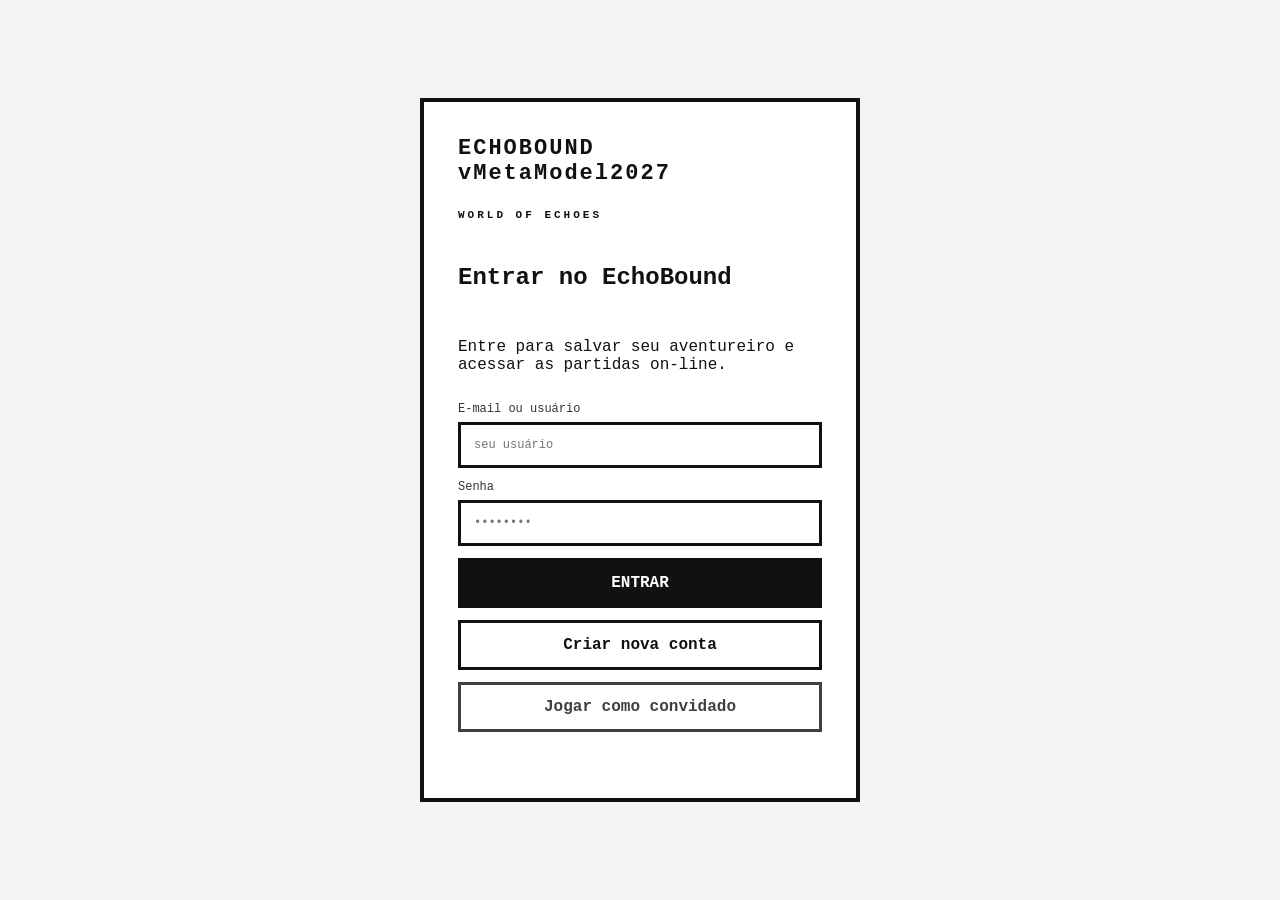
<file: index.html>
<!doctype html>
<html lang="pt-BR">
<head>
  <meta charset="utf-8">
  <meta name="viewport" content="width=device-width,initial-scale=1">
  <title>EchoBound vMetaModel2027 — Final Edition</title>
  <link rel="stylesheet" href="style.css">
</head>
<body>

  <section id="auth" class="auth-screen hidden">
    <div class="auth-card">
      <div class="brand auth-brand">ECHOBOUND <b>vMetaModel2027</b></div>
      <p class="eyebrow">WORLD OF ECHOES</p>
      <h1 id="authTitle">Entrar no EchoBound</h1>
      <p id="authSub">Entre para salvar seu aventureiro e acessar as partidas on-line.</p>
      <label>E-mail ou usuário<input id="authUser" autocomplete="username" placeholder="seu usuário"></label>
      <label>Senha<input id="authPass" type="password" autocomplete="current-password" placeholder="••••••••"></label>
      <label id="authConfirmWrap" class="hidden">Confirmar senha<input id="authPass2" type="password" autocomplete="new-password" placeholder="••••••••"></label>
      <button class="primary" id="authSubmit">ENTRAR</button>
      <button id="authToggle">Criar nova conta</button>
      <button class="ghost" id="guestBtn">Jogar como convidado</button>
      <small id="authMsg"></small>
    </div>
  </section>

  <header id="topbar" class="hidden">
    <div class="brand">ECHOBOUND <b>vMetaModel2027</b></div>
    <div class="player-mini">
      <span id="playerName">Aventureiro</span>
      <span>LV <b id="level">1</b></span>
      <span>✦ <b id="coins">250</b></span>
      <span>◆ <b id="shards">20</b></span><span>◈ <b id="essence">0</b></span>
    </div>
  </header>

  <main id="app" class="hidden">
    <section id="lobby" class="screen active lobby-dashboard-screen">
      <div class="clean-lobby">
        <div class="clean-lobby-head">
          <div>
            <p class="eyebrow clean-eyebrow">SANTUÁRIO DOS ECOS • vMetaModel2027</p>
            <h1>LOBBY</h1>
            <p class="clean-subtitle">Seu centro de aventura. Escolha uma atividade, prepare seu equipamento ou continue sua jornada.</p>
          </div>
          <div class="clean-status">
            <span><i class="status-dot"></i> ONLINE</span>
            <b>PROGRESSO</b>
            <small>Região <strong id="lobbyRegionInfo">1/20</strong> • Fase <strong id="lobbyPhaseInfo">1/25</strong></small>
          </div>
        </div>

        <div class="clean-lobby-grid">
          <aside class="clean-side-card clean-profile-card">
            <div class="clean-avatar">✦</div>
            <p class="eyebrow">AVENTUREIRO</p>
            <h2 id="lobbyNameInfo">Aventureiro</h2>
            <div class="clean-level">LV <b id="lobbyLevelInfo">1</b></div>
            <div class="clean-currency"><span>✦ <b id="lobbyCoinsInfo">250</b><small>Echo Coins</small></span><span>◆ <b id="lobbyShardsInfo">20</b><small>Fragmentos</small></span><span>◈ <b id="lobbyEssenceInfo">0</b><small>Essência</small></span></div>
            <div class="clean-divider"></div>
            <div class="clean-stat-list">
              <div><span>XP</span><b id="lobbyXpInfo">0</b></div>
              <div><span>Inimigos</span><b id="lobbyKillsInfo">0</b></div>
              <div><span>Chefes</span><b id="lobbyBossesInfo">0</b></div>
              <div><span>Conquistas</span><b id="lobbyAchievementsInfo">0/0</b></div>
            </div>
            <button class="clean-outline" data-lobby-service="stats">📊 Ver estatísticas</button>
          </aside>

          <section class="clean-main-card">
            <div class="clean-section-title"><div><p class="eyebrow">ACESSO RÁPIDO</p><h2>O que deseja fazer?</h2></div><span>8 serviços</span></div>
            <div class="clean-service-grid">
              <button class="clean-service" data-lobby-service="shop" data-shop="Arsenal"><span class="clean-icon">⚔</span><b>Arsenal</b><small>Armas e combate</small></button>
              <button class="clean-service" data-lobby-service="shop" data-shop="Ferreiro"><span class="clean-icon">🔨</span><b>Ferreiro</b><small>Armaduras e defesa</small></button>
              <button class="clean-service" data-lobby-service="shop" data-shop="Alquimista"><span class="clean-icon">🧪</span><b>Alquimista</b><small>Poções e consumíveis</small></button>
              <button class="clean-service" data-lobby-service="shop" data-shop="Relíquias"><span class="clean-icon">💎</span><b>Relíquias</b><small>Artefatos e bônus</small></button>
              <button class="clean-service" data-lobby-service="inventory"><span class="clean-icon">🎒</span><b>Equipamento</b><small>Inventário e equipar</small></button>
              <button class="clean-service" data-lobby-service="map"><span class="clean-icon">🗺️</span><b>Mapa do Mundo</b><small>20 regiões • 500 fases</small></button>
              <button class="clean-service" data-lobby-service="online"><span class="clean-icon">🌐</span><b>Partida On-line</b><small>Cooperação e salas</small></button>
              <button class="clean-service" data-lobby-service="stats"><span class="clean-icon">📈</span><b>Estatísticas</b><small>Seu desempenho</small></button>
            </div>
            <div class="clean-journey">
              <div><div><p class="eyebrow">PRÓXIMA JORNADA</p><h3>Continuar aventura</h3><small id="lobbyJourneyInfo">Região 1 • Fase 1 • Normal</small></div><button class="clean-primary" data-action="continue">▶ CONTINUAR</button></div>
              <div class="clean-progress"><i id="lobbyProgressBar" style="width:4%"></i></div>
            </div>
          </section>

          <aside class="clean-side-card clean-news-card">
            <p class="eyebrow">INFORMAÇÕES</p>
            <h2>EchoBound</h2>
            <div class="clean-info-row"><span>Regiões</span><b>20</b></div>
            <div class="clean-info-row"><span>Fases</span><b>500</b></div>
            <div class="clean-info-row"><span>Chefes</span><b>2.000</b></div>
            <div class="clean-info-row"><span>Dificuldades</span><b>4</b></div>
            <div class="clean-divider"></div>
            <p class="clean-note">Use o mapa para escolher uma região e iniciar uma fase. Seus itens comprados e equipamentos ficam salvos no navegador.</p>
            <div class="clean-controls"><b>CONTROLES</b><span>WASD / SETAS <small>movimentar</small></span><span>E <small>interagir</small></span><span>ESC <small>pausar</small></span></div>
          </aside>
        </div>
      </div>
      <canvas id="lobbyCanvas" aria-hidden="true"></canvas>
      <div id="lobbyPrompt" class="lobby-prompt hidden"></div>
    </section>

    <section id="lobby2" class="screen">
      <div class="dungeon-lobby">
        <div class="section-head"><div><p class="eyebrow">SANTUÁRIO DOS ECOS</p><h2>Lobby II — Praça da Aventura</h2><p>Um hub em visão isométrica, inspirado no clima de dungeon crawler, com acesso ao mapa e às atividades.</p></div><button data-action="lobby">← Lobby principal</button></div>
        <div class="iso-scene">
          <div class="iso-ground"></div>
          <div class="iso-building merchant forge"><span>⚒</span><b>Ferreiro</b><small>Equipamentos</small></div>
          <div class="iso-building merchant alchemy"><span>⚗</span><b>Alquimista</b><small>Poções</small></div>
          <div class="iso-building merchant relic"><span>✦</span><b>Relíquias</b><small>Artefatos</small></div>
          <div class="iso-portal"><div class="portal-ring">🗺️</div><b>MAPA DO MUNDO</b><small>20 regiões • 500 fases</small></div>
          <div class="iso-hero">🧍<span>Você</span></div>
          <div class="iso-table">📜<span>Mapa de expedições</span></div>
        </div>
        <div class="lobby2-actions">
          <button class="primary" data-action="map">🗺️ ABRIR MAPA DE FASES</button>
          <button data-action="online">🌐 PARTIDA ON-LINE</button>
          <button data-action="inventory">🎒 EQUIPAMENTO</button>
          <button data-action="codex">👹 BESTIÁRIO</button>
        </div>
      </div>
    </section>

    <section id="online" class="screen">
      <div class="section-head"><div><p class="eyebrow">MULTIJOGADOR</p><h2>Partida On-line</h2><p>Crie uma sala ou entre com um código de partida.</p></div><button data-action="lobby2">← Lobby II</button></div>
      <div class="online-grid">
        <article class="panel online-card"><h2>🎮 Criar sala</h2><p>Abra uma expedição para até 4 aventureiros.</p><input id="roomName" placeholder="Nome da sala"><select id="onlineMode"><option>Cooperação</option><option>Boss Rush</option><option>Expedição</option></select><button class="primary" id="createRoom">CRIAR PARTIDA</button></article>
        <article class="panel online-card"><h2>🔑 Entrar em sala</h2><p>Digite o código recebido do anfitrião.</p><input id="joinCode" placeholder="EX: ECHO-7K2P"><button id="joinRoom">ENTRAR NA PARTIDA</button></article>
        <article class="panel wide"><div class="online-status"><span id="onlineDot">●</span><div><b id="onlineStatus">Modo on-line pronto</b><small id="onlineDetails">O servidor de partidas será conectado quando a URL WebSocket for configurada.</small></div></div><div id="roomPanel" class="room-panel hidden"><h3 id="roomTitle">Sala</h3><div id="roomCodeView"></div><div id="partySlots"></div><button class="primary" id="startOnline">INICIAR EXPEDIÇÃO</button></div></article>
      </div>
    </section>

    <section id="worldMap" class="screen">
      <div class="section-head"><div><p class="eyebrow">ATLAS</p><h2>Mapa das 20 Regiões</h2></div><button data-action="back">← Lobby</button></div>
      <div id="regionGrid" class="region-grid"></div>
    </section>

    <section id="region" class="screen">
      <div class="section-head">
        <div><p class="eyebrow" id="regionEyebrow">REGIÃO</p><h2 id="regionTitle">Região</h2><p id="regionDesc"></p></div>
        <button data-action="map">← Regiões</button>
      </div>
      <div class="region-stats" id="regionStats"></div>
      <div class="phase-toolbar">
        <button class="filter active" data-filter="all">Todas</button>
        <button class="filter" data-filter="normal">Fases</button>
        <button class="filter" data-filter="boss">Chefes</button>
        <button class="filter" data-filter="event">Eventos</button>
        <input id="phaseSearch" placeholder="Buscar fase...">
      </div>
      <div id="phaseGrid" class="phase-grid"></div>
    </section>

    <section id="codex" class="screen">
      <div class="section-head"><div><p class="eyebrow">CODEX</p><h2>Bestiário dos 2.000 Chefes</h2></div><button data-action="back">← Lobby</button></div>
      <div class="codex-note">Cada região possui 100 chefes com nome, elemento, comportamento, arena, recompensas e modificadores próprios.</div>
      <div id="bossGrid" class="boss-grid"></div>
    </section>

    <section id="inventory" class="screen">
      <div class="section-head"><div><p class="eyebrow">EQUIPAMENTO</p><h2>Inventário & Relíquias</h2></div><button data-action="back">← Lobby</button></div>
      <div id="inventoryGrid" class="inventory-grid"></div>
    </section>

    <section id="stats" class="screen">
      <div class="section-head"><div><p class="eyebrow">PERFIL DO AVENTUREIRO</p><h2>Estatísticas</h2><p>Seu progresso e desempenho no EchoBound.</p></div><button data-action="lobby">← Voltar ao Lobby</button></div>
      <div class="stats-grid" id="statsGrid"></div>
    </section>

    <section id="shop" class="screen">
      <div class="section-head"><div><p class="eyebrow">COMÉRCIO</p><h2 id="shopTitle">Mercador</h2></div><button data-action="back">← Lobby</button></div>
      <div id="shopNotice" class="shop-notice hidden"></div><div id="shopGrid" class="shop-grid"></div>
    </section>


    <section id="deluxe" class="screen">
      <div class="section-head"><div><p class="eyebrow">vMetaModel2027 DELUXE EDITION</p><h2>Central Deluxe do Eco</h2><p>Desbloqueie técnicas, comércio completo, equipamentos e sinergias de combate.</p></div><button data-action="back">← Lobby</button></div>
      <div class="deluxe-grid">
        <article class="panel"><p class="eyebrow">RECURSOS</p><h3>Essência do Eco</h3><div class="deluxe-resource"><b id="deluxeEssence">0</b><small>gerada em combate, parries e eventos</small></div><button data-deluxe="resonance">⚡ Ativar Ressonância</button></article>
        <article class="panel"><p class="eyebrow">TÉCNICAS</p><h3>Árvore de Técnicas</h3><div id="skillGrid" class="skill-grid"></div></article>
        <article class="panel"><p class="eyebrow">ESTILO</p><h3>Estilo de combate</h3><div id="combatStyle"></div><button data-deluxe="style">🔄 Alternar Estilo</button></article>
        <article class="panel"><p class="eyebrow">RESSONÂNCIA</p><h3 id="resonanceTitle">Ressonância Inativa</h3><p id="resonanceText">Ative o estado para fortalecer golpes e criar uma janela de invulnerabilidade.</p><div class="progress"><i id="resonanceBar" style="width:0%"></i></div></article>
      </div>
    </section>

    <section id="release" class="screen">
      <div class="section-head"><div><p class="eyebrow">RELEASE FINAL</p><h2>Central vMetaModel2027</h2><p>Integridade, desempenho, anti-tamper e estado da versão publicada.</p></div><button data-action="lobby">← Voltar ao Lobby</button></div>
      <div class="release-grid">
        <article class="panel"><p class="eyebrow">BUILD</p><h3 id="releaseBuild">vMetaModel2027 DELUXE EDITION</h3><p id="releaseBuildInfo">500 fases • 20 regiões • 2.000 encontros de chefe projetados.</p><span class="release-ok">● Pronto para publicação estática • Deluxe</span></article>
        <article class="panel"><p class="eyebrow">ANTI-TAMPER</p><h3 id="antiTamperStatus">Proteção ativa</h3><p id="antiTamperText">Validação de estado, limites, ações e integridade local.</p><span id="antiTamperScore" class="release-score">0 alertas</span></article>
        <article class="panel"><p class="eyebrow">ULTRA + DIFICULDADE</p><h3>Renderização adaptativa</h3><p>Perfil ULTRA 8K com teto de 7680×4320 quando o hardware suportar, com fallback automático.</p><select id="releaseQuality"><option value="ultra8k">ULTRA 8K</option><option value="ultra">ULTRA adaptativo</option><option value="high">ALTA</option><option value="performance">DESEMPENHO</option></select><select id="difficultySelect"><option>Fácil</option><option selected>Normal</option><option>Difícil</option><option>Pesadelo</option></select></article>
        <article class="panel"><p class="eyebrow">QA</p><h3>Verificação local</h3><div id="qaResults" class="qa-list"><div>Inicializando testes…</div></div><button data-action="runQA">RODAR DIAGNÓSTICO</button></article>
      </div>
    </section>

    <section id="missions" class="screen">
      <div class="section-head"><div><p class="eyebrow">PROGRESSÃO vMetaModel2027</p><h2>Missões & Conquistas</h2><p>Objetivos dinâmicos que recompensam sua aventura.</p></div><button data-action="back">← Lobby</button></div>
      <div class="mission-grid" id="missionGrid"></div>
    </section>
    <section id="game" class="screen">
      <canvas id="gameCanvas"></canvas><canvas id="fallbackCanvas" class="fallback-canvas"></canvas><div id="renderNotice" class="render-notice hidden"></div><div class="quality-panel"><label>QUALIDADE <select id="qualitySelect"><option value="ultra8k">ULTRA 8K</option><option value="ultra">ULTRA ADAPTATIVO</option><option value="high">ALTA</option><option value="performance">DESEMPENHO</option></select></label><span id="renderStatus">3D • ULTRA 8K</span></div><button id="forceCompat" class="compat-btn hidden">Entrar no modo compatibilidade</button>
      <div class="hud">
        <div class="hud-left">
          <div class="player-hud"><div class="avatar"></div><div><b id="hudName">Aventureiro</b><small>LV <span id="hudLevel">1</span></small></div></div>
          <div class="bar hp"><i id="hpBar"></i></div>
          <div class="bar xp"><i id="xpBar"></i></div>
        </div>
        <div class="mission"><small id="regionHud">REGIÃO</small><b id="phaseHud">FASE</b><span id="objective">Explore a área</span></div>
        <div class="hud-right"><div>✦ <b id="hudCoins">250</b></div><div>◆ <b id="hudShards">20</b></div><div>◈ <b id="hudEssence">0</b></div><div>🔥 <b id="comboLabel">0</b></div></div>
      </div>
      <div id="bossHud" class="boss-hud hidden"><b id="bossName">BOSS</b><div class="bar boss"><i id="bossBar"></i></div><small id="bossMods"></small></div>
      <div id="combatHint">WASD / SETAS • ESPAÇO ATAQUE • SHIFT DASH • R ECO • F ESPECIAL • C PARRY</div>
      <div id="chapterHud" class="chapter-hud"><span id="chapterLabel">CAPÍTULO 1/6</span><b id="timerLabel">60:00</b><small id="encounterLabel">Exploração</small></div>
      <div id="quizModal" class="modal hidden"><div class="modal-card"><p class="eyebrow">DESAFIO DE CONHECIMENTO</p><h2 id="quizQuestion">Pergunta</h2><div id="quizChoices"></div><p id="quizResult"></p></div></div>
      <div id="cutscene" class="modal hidden"><div class="modal-card"><p class="eyebrow" id="cutsceneEyebrow">ECHOBOUND</p><h2 id="cutsceneTitle">O Eco despertou</h2><p id="cutsceneText">A jornada começa.</p><button class="primary" id="cutsceneContinue">CONTINUAR</button></div></div>
      <button id="pauseBtn" class="pause" data-action="pause">Ⅱ</button>
      <div id="pauseMenu" class="modal hidden">
        <div class="modal-card"><p class="eyebrow">PAUSA</p><h2>EchoBound</h2><button data-action="resume">Continuar</button><button data-action="restart">Reiniciar fase</button><button data-action="map">Sair para o mapa</button></div>
      </div>
      <div id="victory" class="modal hidden">
        <div class="modal-card victory-card"><p class="eyebrow">ECO CONQUISTADO</p><h2 id="victoryTitle">Vitória!</h2><p id="victoryText"></p><button class="primary" data-action="next">Próxima fase</button><button data-action="map">Voltar ao mapa</button></div>
      </div>
    </section>
  </main>

  <nav id="dock" class="hidden">
    <button data-action="map">🗺️<small>Mapa</small></button>
    <button data-action="online">🌐<small>Online</small></button>
    <button data-action="codex">👹<small>Chefes</small></button>
    <button data-action="missions">📜<small>Missões</small></button><button data-action="deluxe">◈<small>Deluxe</small></button>
    <button data-action="inventory">🎒<small>Inventário</small></button><button data-action="release">🛠️<small>Release</small></button>
    <button data-action="lobby">🏠<small>Lobby</small></button>
  </nav>

  <script src="config.js?v=vmeta-guest-fix2"></script>
  <script src="game.js?v=vmeta-guest-fix2"></script>
</body>
</html>
</file>
<file: style.css>
*{box-sizing:border-box}html,body{margin:0;width:100%;height:100%;background:#070b12;color:#edf4ff;font-family:Inter,system-ui,Segoe UI,sans-serif}button,input{font:inherit}button{cursor:pointer;border:1px solid #2c3a50;background:#101827;color:#eaf3ff;border-radius:12px;padding:11px 16px;transition:.2s}button:hover{transform:translateY(-1px);border-color:#62d7ff;background:#16243a}.primary{background:linear-gradient(135deg,#43c9ff,#7c63ff);border:0;box-shadow:0 8px 30px #3e8cff33}.hidden{display:none!important}.screen{display:none;min-height:100vh;padding:86px 6vw 110px}.screen.active{display:block}.eyebrow{font-size:11px;letter-spacing:3px;color:#6fdcff;font-weight:800}.brand{font-weight:900;letter-spacing:2px}.brand b{color:#7d6cff}.lead{font-size:18px;line-height:1.6;color:#aebbd0;max-width:680px}.hero{min-height:70vh;display:grid;grid-template-columns:1.3fr .7fr;align-items:center;gap:50px}.hero h1{font-size:clamp(44px,7vw,92px);line-height:.94;margin:8px 0 24px}.hero h1 span{color:#65d7ff}.hero-actions{display:flex;gap:12px;flex-wrap:wrap}.hero-card{min-height:390px;border:1px solid #28364e;border-radius:30px;background:radial-gradient(circle at 50% 30%,#173354,transparent 55%),linear-gradient(160deg,#0d1523,#0a0f18);display:flex;align-items:center;justify-content:center;flex-direction:column;text-align:center;box-shadow:0 30px 100px #0008}.orb{width:180px;height:180px;border-radius:50%;background:radial-gradient(circle,#b7f5ff 0 3%,#4fc9ff 9%,#7d57ff 30%,transparent 67%);filter:drop-shadow(0 0 35px #54cfff);animation:pulse 3s infinite}.hero-card p{color:#9aaac0}.lobby-grid{display:grid;grid-template-columns:1.3fr .7fr;gap:18px}.panel{background:#0c1421cc;border:1px solid #1d2a3d;border-radius:18px;padding:22px}.panel.wide{grid-column:1/-1}.panel h2{margin-top:0}.merchant-row,.chips{display:flex;gap:10px;flex-wrap:wrap}.chips span{border:1px solid #26364d;background:#101a29;padding:8px 11px;border-radius:999px;color:#a9c1d8;font-size:12px}.statline{display:flex;justify-content:space-between;padding:10px 0;border-bottom:1px solid #1c2838;color:#9eacc0}.statline b{color:#fff}.section-head{display:flex;justify-content:space-between;align-items:center;margin-bottom:25px}.section-head h2{font-size:38px;margin:3px 0}.section-head p{color:#98a9bf}.region-grid{display:grid;grid-template-columns:repeat(3,1fr);gap:16px}.region-card{min-height:190px;padding:22px;border-radius:20px;border:1px solid #27364a;position:relative;overflow:hidden;background:linear-gradient(140deg,#101a29,#0b111c)}.region-card:before{content:"";position:absolute;inset:0;background:var(--g);opacity:.18}.region-card>*{position:relative}.region-card h3{font-size:25px;margin:8px 0}.region-card p{color:#a4b3c8;min-height:45px}.region-card .meta{font-size:12px;color:#72d9ff}.region-stats{display:grid;grid-template-columns:repeat(4,1fr);gap:12px;margin-bottom:18px}.region-stat{padding:14px;border:1px solid #243247;border-radius:14px;background:#0c1421}.region-stat b{display:block;font-size:24px}.region-stat span{font-size:11px;color:#8293aa}.phase-toolbar{display:flex;gap:8px;align-items:center;flex-wrap:wrap;margin-bottom:15px}.phase-toolbar .active{border-color:#64d8ff;color:#6fdcff}.phase-toolbar input{margin-left:auto;min-width:220px;padding:11px 14px;border-radius:12px;border:1px solid #26364b;background:#0c1421;color:#fff}.phase-grid{display:grid;grid-template-columns:repeat(5,1fr);gap:10px}.phase-card{min-height:130px;text-align:left;padding:15px;border:1px solid #223147;border-radius:15px;background:#0d1624;position:relative;overflow:hidden}.phase-card:hover{border-color:#59d8ff}.phase-card .num{font-size:11px;color:#68809d}.phase-card h4{margin:7px 0;font-size:16px}.phase-card p{font-size:11px;color:#8fa0b6}.badge{position:absolute;right:9px;top:9px;font-size:9px;border:1px solid #344963;border-radius:999px;padding:4px 6px}.boss-grid{display:grid;grid-template-columns:repeat(4,1fr);gap:12px}.boss-card{padding:17px;border-radius:16px;background:linear-gradient(145deg,#111a29,#0b111a);border:1px solid #29374c}.boss-card .boss-icon{width:55px;height:55px;border-radius:15px;display:grid;place-items:center;font-size:28px;background:radial-gradient(circle,var(--boss),#111);box-shadow:0 0 22px var(--boss)}.boss-card h3{margin:12px 0 4px}.boss-card p{margin:5px 0;color:#91a4bb;font-size:12px}.boss-tags{display:flex;gap:5px;flex-wrap:wrap;margin-top:9px}.boss-tags span{font-size:9px;padding:4px 6px;border-radius:999px;background:#182438;color:#b8c9dd}.inventory-grid,.shop-grid{display:grid;grid-template-columns:repeat(4,1fr);gap:15px}.item-card{padding:18px;border-radius:16px;background:#0e1724;border:1px solid #25344a}.item-card .icon{font-size:38px}.item-card h3{margin:8px 0}.item-card p{color:#8fa2b8;font-size:12px;line-height:1.5}.item-card button{width:100%}#topbar{position:fixed;z-index:20;top:0;left:0;right:0;height:66px;padding:0 5vw;display:flex;align-items:center;justify-content:space-between;background:#070b12d9;border-bottom:1px solid #172335;backdrop-filter:blur(15px)}.player-mini{display:flex;gap:15px;font-size:12px;color:#a5b5ca}.player-mini b{color:#fff}.modal{position:fixed;inset:0;z-index:50;background:#02050bd9;display:grid;place-items:center;backdrop-filter:blur(10px)}.modal-card{width:min(440px,90vw);padding:30px;border:1px solid #33455f;background:#0b1421;border-radius:22px;box-shadow:0 30px 100px #000b}.modal-card button{width:100%;margin-top:9px}.victory-card{text-align:center}.pause{position:absolute;right:25px;top:90px;z-index:12;border-radius:50%;width:45px;height:45px}.hud{position:absolute;z-index:10;top:78px;left:24px;right:24px;display:flex;justify-content:space-between;pointer-events:none}.hud-left{width:280px}.player-hud{display:flex;gap:10px;align-items:center}.avatar{width:38px;height:38px;border-radius:10px;background:linear-gradient(135deg,#55d8ff,#7c63ff);box-shadow:0 0 20px #55d8ff55}.player-hud small{display:block;color:#9fb0c5}.bar{height:8px;background:#111b28;border:1px solid #26364a;border-radius:99px;overflow:hidden;margin-top:7px}.bar i{display:block;height:100%;width:100%;background:linear-gradient(90deg,#ff4f71,#ff9a54)}.bar.xp i{background:linear-gradient(90deg,#4fd8ff,#9d6cff);width:10%}.mission{text-align:center;text-shadow:0 2px 10px #000}.mission small{display:block;color:#70dfff;font-size:10px;letter-spacing:2px}.mission b{display:block;font-size:20px}.mission span{font-size:12px;color:#c2cede}.hud-right{display:flex;gap:14px}.boss-hud{position:absolute;z-index:11;top:165px;left:50%;transform:translateX(-50%);width:min(600px,75vw);text-align:center;text-shadow:0 2px 8px #000}.boss-hud .bar{height:14px}.bar.boss i{background:linear-gradient(90deg,#ff315e,#a94cff)}#game{padding:0;overflow:hidden;background:#000}#game.active{display:block;height:100vh}.gameCanvas{width:100%;height:100%}#gameCanvas{display:block;width:100%;height:100%}#combatHint{position:absolute;z-index:10;bottom:24px;left:50%;transform:translateX(-50%);padding:9px 14px;border-radius:999px;background:#070b12aa;border:1px solid #26364a;color:#8fa3ba;font-size:10px;letter-spacing:1px;pointer-events:none}#dock{position:fixed;z-index:25;bottom:15px;left:50%;transform:translateX(-50%);display:flex;gap:6px;padding:7px;background:#0a111ce8;border:1px solid #26364a;border-radius:18px;backdrop-filter:blur(14px)}#dock button{border:0;background:transparent;min-width:70px;padding:8px}.dock small{display:block}#dock small{display:block;color:#8da0b6;font-size:9px;margin-top:3px}@keyframes pulse{50%{transform:scale(1.06);filter:drop-shadow(0 0 55px #54cfff)}}@media(max-width:1000px){.hero{grid-template-columns:1fr}.hero-card{display:none}.region-grid{grid-template-columns:repeat(2,1fr)}.phase-grid{grid-template-columns:repeat(3,1fr)}.boss-grid,.inventory-grid,.shop-grid{grid-template-columns:repeat(2,1fr)}.lobby-grid{grid-template-columns:1fr}.hud .mission{display:none}}@media(max-width:620px){.screen{padding:80px 4vw 105px}.region-grid{grid-template-columns:1fr}.phase-grid{grid-template-columns:repeat(2,1fr)}.boss-grid,.inventory-grid,.shop-grid{grid-template-columns:1fr}.player-mini span:first-child{display:none}.phase-toolbar input{width:100%;margin-left:0}.section-head h2{font-size:28px}}

.chapter-hud{position:absolute;z-index:11;top:78px;left:50%;transform:translateX(-50%);min-width:220px;text-align:center;padding:10px 16px;border:1px solid #2a3b52;border-radius:14px;background:#07101bd9;backdrop-filter:blur(8px);pointer-events:none}.chapter-hud span{display:block;font-size:10px;letter-spacing:2px;color:#6fdcff}.chapter-hud b{display:block;font-size:24px}.chapter-hud small{color:#9aabc0}.quiz-modal{}.quiz-choice{width:100%;text-align:left;margin-top:8px}.quiz-choice.correct{border-color:#5fe6a5}.quiz-choice.wrong{border-color:#ff5d7b}

.fallback-canvas{position:absolute;inset:0;width:100%;height:100%;display:none;background:radial-gradient(circle at 50% 35%,#172b3e,#05080d 72%)}.fallback-canvas.active{display:block}.render-notice{position:absolute;z-index:18;left:50%;top:52%;transform:translate(-50%,-50%);padding:18px 22px;border:1px solid #31506d;border-radius:16px;background:#07101de8;color:#cfe8ff;text-align:center;max-width:460px;box-shadow:0 20px 60px #0009}.render-notice b{display:block;color:#6fdcff;margin-bottom:7px}

.compat-btn{position:absolute;z-index:30;left:50%;top:62%;transform:translateX(-50%);padding:12px 18px}.compat-btn.hidden{display:none!important}

#fallbackCanvas{position:absolute;inset:0;z-index:1;display:none}#fallbackCanvas.active{display:block}#gameCanvas{display:block}.hud,.boss-hud,.chapter-hud,#combatHint,#pauseBtn{z-index:12!important}#dock{z-index:25!important}

#gameCanvas{position:absolute;inset:0;width:100%;height:100%;display:block;background:#03070c;z-index:1}
.fallback-canvas{display:none}
.quality-panel{position:absolute;z-index:20;right:22px;bottom:92px;display:flex;gap:10px;align-items:center;padding:8px 12px;border:1px solid #29445f;border-radius:12px;background:#07101dd9;color:#9bb4ca;font:11px system-ui;letter-spacing:1px}.quality-panel select{background:#0a1523;color:#dbeafe;border:1px solid #34536e;border-radius:8px;padding:5px 8px}

/* V5000 ONLINE + LOBBY II */
.auth-screen{position:fixed;inset:0;z-index:50;display:grid;place-items:center;background:radial-gradient(circle at 50% 20%,#25344e 0,#111722 45%,#080b11 100%);padding:24px}.auth-card{width:min(440px,94vw);padding:34px;border:1px solid rgba(255,255,255,.14);border-radius:24px;background:rgba(17,23,34,.94);box-shadow:0 25px 90px rgba(0,0,0,.55);display:flex;flex-direction:column;gap:12px}.auth-brand{font-size:22px}.auth-card label{font-size:12px;color:#aab5c8}.auth-card input,.online-card input,.online-card select{width:100%;box-sizing:border-box;margin-top:6px;padding:13px;border-radius:10px;border:1px solid #39455a;background:#0c111a;color:#fff}.auth-card button,.online-card button,.lobby2-actions button{padding:13px 16px}.auth-card small{min-height:20px;color:#9eb1cc}.ghost{opacity:.8}.dungeon-lobby{min-height:calc(100vh - 120px);padding-bottom:30px}.iso-scene{position:relative;height:500px;max-width:1200px;margin:18px auto;border-radius:28px;overflow:hidden;background:linear-gradient(#9aa0ae 0 18%,#65705f 18% 100%);box-shadow:inset 0 0 100px rgba(0,0,0,.35),0 20px 70px rgba(0,0,0,.25)}.iso-ground{position:absolute;width:780px;height:480px;left:50%;top:55%;transform:translate(-50%,-50%) rotate(45deg) skew(-8deg,-8deg);background:repeating-linear-gradient(0deg,#654f3c 0 32px,#705b45 32px 35px),repeating-linear-gradient(90deg,transparent 0 32px,rgba(0,0,0,.18) 32px 35px);border:18px solid #4d3d31;box-shadow:0 35px 40px rgba(0,0,0,.35)}.iso-building,.iso-portal,.iso-table,.iso-hero{position:absolute;z-index:2;text-align:center;filter:drop-shadow(0 12px 8px rgba(0,0,0,.3));font-weight:700}.iso-building{width:130px;padding:18px 8px;background:linear-gradient(#8a6a4e,#513d30);border:4px solid #342a25;border-radius:8px;transform:skewY(-5deg);}.iso-building span{display:block;font-size:42px}.iso-building small,.iso-portal small{display:block;color:#d6dce8;font-size:11px}.merchant{top:48%}.forge{left:16%}.alchemy{right:15%;top:26%}.relic{right:24%;top:58%}.iso-portal{left:50%;top:47%;transform:translate(-50%,-50%)}.portal-ring{width:100px;height:100px;display:grid;place-items:center;border-radius:50%;font-size:48px;background:radial-gradient(circle,#f1e3ad 0 20%,#7867d7 21% 45%,#28234b 46%);border:7px solid #b9a66c;box-shadow:0 0 30px #8172ff}.iso-hero{left:48%;top:66%;font-size:44px}.iso-hero span{display:block;font-size:11px}.iso-table{left:36%;top:30%;font-size:42px}.iso-table span{display:block;font-size:10px}.lobby2-actions{display:flex;gap:10px;justify-content:center;flex-wrap:wrap}.online-grid{display:grid;grid-template-columns:repeat(2,minmax(0,1fr));gap:16px}.online-card{display:flex;flex-direction:column;gap:12px}.online-card.wide{grid-column:1/-1}.online-status{display:flex;gap:12px;align-items:center}.online-status>span{font-size:28px}.online-status small{display:block;color:#98a4b7;margin-top:4px}.room-panel{margin-top:18px;padding:18px;border:1px solid rgba(255,255,255,.1);border-radius:14px;background:rgba(0,0,0,.18)}.room-code{font-size:24px;letter-spacing:3px;margin:8px 0}.party-slot{display:inline-block;padding:9px 12px;margin:4px;border-radius:9px;background:#263248}.hidden{display:none!important}@media(max-width:800px){.online-grid{grid-template-columns:1fr}.iso-scene{height:420px}.iso-ground{width:600px;height:400px}.merchant{transform:scale(.82) skewY(-5deg)}.iso-portal{transform:translate(-50%,-50%) scale(.82)}}

.shop-notice{margin:0 0 14px;padding:11px 14px;border:1px solid #35516a;border-radius:12px;background:#0d1a29;color:#cdefff;text-align:center}.shop-notice.hidden{display:none!important}

.equip-slot{display:flex;flex-direction:column;gap:7px}.equip-slot small{color:#6fdcff;font-size:10px;letter-spacing:1px}.equip-slot span{color:#93a8bf;font-size:11px}


/* V5000 personagem no Lobby */

.mission-grid{display:grid;grid-template-columns:repeat(3,1fr);gap:16px}.mission-card{position:relative;overflow:hidden}.mission-card .progress{height:9px;background:#111a27;border-radius:99px;overflow:hidden;border:1px solid #26364a;margin:12px 0}.mission-card .progress i{display:block;height:100%;background:linear-gradient(90deg,#4fd8ff,#9d6cff)}.mission-card .reward{color:#77dcff;font-size:11px}.mission-card.done{border-color:#48d39b;box-shadow:0 0 25px #48d39b22}@media(max-width:1000px){.mission-grid{grid-template-columns:repeat(2,1fr)}}@media(max-width:620px){.mission-grid{grid-template-columns:1fr}}

.deluxe-grid{display:grid;grid-template-columns:repeat(2,minmax(0,1fr));gap:16px}.deluxe-resource{display:flex;align-items:baseline;gap:10px;margin:14px 0 18px}.deluxe-resource b{font-size:40px;color:#79e4ff}.deluxe-resource small{color:#8fa2b8}.skill-grid{display:grid;grid-template-columns:repeat(2,1fr);gap:8px;margin:12px 0}.skill-card{padding:10px;border:1px solid #26364a;border-radius:10px;background:#0b1420}.skill-card b{display:block}.skill-card small{color:#8fa2b8}.skill-card.unlocked{border-color:#4fd8ff;box-shadow:0 0 20px #4fd8ff18}.deluxe-grid .progress{height:10px;background:#111a27;border-radius:99px;overflow:hidden;border:1px solid #26364a}.deluxe-grid .progress i{display:block;height:100%;background:linear-gradient(90deg,#7d6cff,#5fe4ff)}@media(max-width:900px){.deluxe-grid{grid-template-columns:1fr}}

/* vMetaModel2027 final release */
.release-grid{display:grid;grid-template-columns:repeat(2,minmax(0,1fr));gap:16px}.release-grid .panel{min-height:190px}.release-ok{color:#74f0bb;font-size:12px}.release-score{display:inline-block;margin-top:8px;padding:6px 10px;border:1px solid #31506d;border-radius:999px;color:#79dbff}.qa-list{display:grid;gap:7px;margin:10px 0 16px}.qa-list div{padding:8px 10px;border-radius:10px;background:#0a1420;border:1px solid #23364d;font-size:12px}.quality-panel select{min-width:120px}.screen#release select{width:100%;padding:11px;border-radius:10px;background:#0b1421;color:#fff;border:1px solid #29445f}@media(max-width:760px){.release-grid{grid-template-columns:1fr}}

#difficultySelect{margin-top:8px}

/* vMetaModel2027 — Lobby Clean White */
.lobby-dashboard-screen{background:#fff;color:#18212b;padding:88px 4vw 96px;min-height:100vh;overflow:auto}
.lobby-dashboard-screen #lobbyCanvas{display:none!important}
.clean-lobby{max-width:1450px;margin:0 auto}
.clean-lobby-head{display:flex;justify-content:space-between;align-items:flex-end;gap:28px;padding:12px 2px 26px}
.clean-lobby-head h1{font-size:54px;line-height:1;margin:4px 0 10px;color:#101722;letter-spacing:-2px}
.clean-subtitle{margin:0;color:#667384;max-width:700px;font-size:16px;line-height:1.55}
.clean-eyebrow{color:#5474a6!important}
.clean-status{min-width:230px;padding:16px 18px;border:1px solid #dbe2ea;border-radius:16px;background:#f7f9fc;box-shadow:0 8px 24px #21304712}
.clean-status span{display:block;color:#24724d;font-weight:800;font-size:12px;letter-spacing:1px;margin-bottom:10px}
.status-dot{display:inline-block;width:8px;height:8px;border-radius:50%;background:#34b879;margin-right:7px}
.clean-status b{display:block;color:#18212b;font-size:12px;letter-spacing:1px}
.clean-status small{display:block;color:#778496;margin-top:5px}
.clean-lobby-grid{display:grid;grid-template-columns:250px minmax(0,1fr) 240px;gap:18px;align-items:stretch}
.clean-side-card,.clean-main-card{background:#fff;border:1px solid #e0e6ed;border-radius:22px;box-shadow:0 14px 42px #27384d12}
.clean-side-card{padding:22px}
.clean-profile-card{text-align:center}
.clean-avatar{width:82px;height:82px;margin:0 auto 12px;border-radius:22px;display:grid;place-items:center;font-size:34px;color:#fff;background:linear-gradient(145deg,#58c7f5,#7764ed);box-shadow:0 12px 26px #6f7cf033}
.clean-profile-card .eyebrow,.clean-news-card .eyebrow{color:#8291a3!important}
.clean-profile-card h2{margin:2px 0 7px;font-size:22px;color:#151e29}
.clean-level{display:inline-block;background:#f1f4f8;border:1px solid #e2e7ed;border-radius:999px;padding:5px 11px;color:#6f7d8d;font-size:11px}
.clean-level b{color:#19222d}
.clean-currency{display:grid;grid-template-columns:repeat(3,1fr);gap:8px;margin:18px 0 4px}
.clean-currency span{padding:9px 4px;border:1px solid #e3e8ee;border-radius:12px;background:#fbfcfe;color:#657487;font-size:12px}
.clean-currency b{display:block;color:#1c2733;font-size:16px}
.clean-currency small{display:block;font-size:9px;margin-top:2px;color:#8a97a6}
.clean-divider{height:1px;background:#edf0f4;margin:18px 0}
.clean-stat-list{display:grid;gap:0;text-align:left;margin-bottom:15px}
.clean-stat-list div,.clean-info-row{display:flex;justify-content:space-between;gap:10px;padding:9px 0;border-bottom:1px solid #edf0f4}
.clean-stat-list span,.clean-info-row span{color:#788697;font-size:12px}.clean-stat-list b,.clean-info-row b{color:#1b2632;font-size:12px}
.clean-outline,.clean-primary{width:100%;border-radius:12px;font-weight:800}
.clean-outline{background:#fff;color:#3c5e85;border:1px solid #cfd9e6}
.clean-outline:hover{background:#f6f9fc;transform:none;border-color:#9bb3ce}
.clean-main-card{padding:24px}
.clean-section-title{display:flex;justify-content:space-between;align-items:end;gap:12px;margin-bottom:18px}
.clean-section-title h2{margin:3px 0 0;color:#16212e;font-size:27px}.clean-section-title span{font-size:11px;color:#7b8898;background:#f5f7fa;border:1px solid #e4e9ef;border-radius:999px;padding:6px 10px}
.clean-service-grid{display:grid;grid-template-columns:repeat(4,minmax(0,1fr));gap:12px}
.clean-service{min-height:126px;text-align:left;background:#fff;border:1px solid #dfe5ec;border-radius:16px;padding:16px;display:flex;flex-direction:column;align-items:flex-start;justify-content:flex-end;box-shadow:0 4px 12px #1a2a3d08}
.clean-service:hover{transform:translateY(-2px);border-color:#b8c9dc;background:#fbfdff}
.clean-service .clean-icon{width:42px;height:42px;border-radius:12px;background:#f2f6fa;display:grid;place-items:center;font-size:23px;margin-bottom:auto;color:#223042}
.clean-service b{margin-top:10px;color:#17212d;font-size:15px}.clean-service small{margin-top:3px;color:#8491a1;font-size:11px}
.clean-journey{margin-top:16px;padding:16px;border-radius:16px;background:#f7f9fc;border:1px solid #e2e7ed}.clean-journey>div:first-child{display:flex;justify-content:space-between;align-items:center;gap:12px}.clean-journey h3{margin:2px 0 3px;color:#17212d}.clean-journey small{color:#7b8896}.clean-primary{width:auto;min-width:150px;background:linear-gradient(135deg,#4fc6ef,#7664ea);border:0;color:#fff;box-shadow:0 8px 20px #675eea2d}.clean-primary:hover{background:linear-gradient(135deg,#43bce7,#6b59e0)}
.clean-progress{height:7px;margin-top:14px;background:#e7ebf0;border-radius:99px;overflow:hidden}.clean-progress i{display:block;height:100%;background:linear-gradient(90deg,#54c9ef,#7868ed);border-radius:99px}
.clean-news-card h2{margin:3px 0 16px;color:#17212d}.clean-note{color:#718093;font-size:12px;line-height:1.55}.clean-controls{display:grid;gap:8px;margin-top:18px}.clean-controls>b{font-size:11px;letter-spacing:1px;color:#7e8b9b;margin-bottom:2px}.clean-controls span{padding:8px 10px;border:1px solid #e8edf2;border-radius:10px;color:#38495c;background:#fafbfd;font-size:11px}.clean-controls small{color:#8a97a5;margin-left:4px}
@media(max-width:1100px){.clean-lobby-grid{grid-template-columns:1fr 1.8fr}.clean-news-card{grid-column:1/-1}.clean-service-grid{grid-template-columns:repeat(4,1fr)}}
@media(max-width:820px){.clean-lobby-head{align-items:flex-start;flex-direction:column}.clean-status{width:100%}.clean-lobby-grid{grid-template-columns:1fr}.clean-service-grid{grid-template-columns:repeat(2,1fr)}}
@media(max-width:520px){.lobby-dashboard-screen{padding-left:4vw;padding-right:4vw}.clean-lobby-head h1{font-size:42px}.clean-service-grid{grid-template-columns:1fr}.clean-journey>div:first-child{align-items:flex-start;flex-direction:column}.clean-primary{width:100%}}
.clean-lobby-mode #topbar{background:#ffffffee;border-bottom:1px solid #e2e7ed;color:#18212b;box-shadow:0 4px 20px #2232470c;backdrop-filter:blur(14px)}
.clean-lobby-mode #topbar .brand{color:#17212d}.clean-lobby-mode #topbar .brand b{color:#6d62dc}.clean-lobby-mode #topbar .player-mini{color:#657386}.clean-lobby-mode #topbar .player-mini b{color:#1a2430}
/* vMetaModel2027 Deluxe commerce */
.item-actions{display:grid;grid-template-columns:1fr 1fr;gap:8px;margin-top:10px}.item-actions button{margin:0}.item-actions .danger{border-color:#c46b72;color:#8e2f3b}.shop-wallet{grid-column:1/-1;display:grid;gap:6px;margin-bottom:2px}.shop-wallet b{font-size:20px}.shop-wallet small,.shop-wallet span{color:#667085;font-size:12px}.commerce-history{grid-column:1/-1}.commerce-history div{display:flex;justify-content:space-between;gap:12px;padding:7px 0;border-bottom:1px solid #e8edf3;font-size:12px}.commerce-history div span{font-weight:700}.equip-slot button{margin-top:10px}


/* ==========================================================
   EchoBound vMetaModel2027 Deluxe — WHITE 8-BIT UI
   ========================================================== */
:root{--w8-bg:#f4f4f4;--w8-panel:#ffffff;--w8-ink:#111111;--w8-mid:#666;--w8-line:#171717;--w8-soft:#e8e8e8}
html,body{background:var(--w8-bg)!important;color:var(--w8-ink)!important;font-family:"Courier New",Consolas,monospace!important;image-rendering:pixelated}
*{border-radius:0!important;box-shadow:none!important;text-shadow:none!important}
button,input,select,textarea{font-family:"Courier New",Consolas,monospace!important}
button{background:#fff!important;color:#111!important;border:3px solid #111!important;font-weight:800!important}
button:hover{background:#111!important;color:#fff!important;border-color:#111!important;transform:none!important}
.primary,.clean-primary{background:#111!important;color:#fff!important;border:3px solid #111!important}
.screen,.lobby-dashboard-screen{background:#f4f4f4!important;color:#111!important}
.panel,.hero-card,.region-card,.region-stat,.phase-card,.boss-card,.item-card,.modal-card,.clean-side-card,.clean-main-card,.skill-card,.release-grid .panel{background:#fff!important;color:#111!important;border:3px solid #111!important}
.panel p,.lead,.section-head p,.region-card p,.phase-card p,.boss-card p,.item-card p,.clean-subtitle,.clean-note,.clean-controls small,.statline,.player-mini,.clean-status small{color:#555!important}
.eyebrow,.clean-eyebrow,.clean-status span,.region-card .meta,.release-ok,.release-score{color:#111!important}
.brand,.brand b,.hero h1,.hero h1 span,.clean-lobby-head h1,.clean-section-title h2,.clean-profile-card h2,.clean-news-card h2{color:#111!important}
.chips span,.statline,.clean-info-row,.clean-stat-list div,.clean-currency span,.clean-level,.clean-controls span{background:#fafafa!important;color:#111!important;border:2px solid #111!important}
#topbar,.clean-lobby-mode #topbar{background:#fff!important;color:#111!important;border-bottom:3px solid #111!important;backdrop-filter:none!important}
.modal{background:#ffffffee!important;backdrop-filter:none!important}
.auth-screen{background:#f4f4f4!important}
.auth-card{background:#fff!important;border:4px solid #111!important;color:#111!important}
.auth-card input{background:#fff!important;color:#111!important;border:3px solid #111!important}
.auth-card label{color:#333!important}
.auth-card small{color:#111!important}
#game{background:#f4f4f4!important}
.hud,.boss-hud,.chapter-hud,#combatHint,.quality-panel,#dock{font-family:"Courier New",Consolas,monospace!important}
.hud,.boss-hud,.chapter-hud{color:#111!important;text-shadow:none!important}
.bar{background:#fff!important;border:3px solid #111!important}
.bar i,.bar.xp i,.clean-progress i,.progress i{background:#111!important}
.mission small,.mission span,.chapter-hud span,.chapter-hud small{color:#333!important}
#combatHint,.quality-panel,#dock{background:#fff!important;color:#111!important;border:3px solid #111!important;backdrop-filter:none!important}
#dock button{background:#fff!important;color:#111!important;border:2px solid #111!important}
#dock button:hover{background:#111!important;color:#fff!important}
.fallback-canvas{background:#fff!important}
.render-notice{background:#fff!important;color:#111!important;border:4px solid #111!important}
.render-notice b{color:#111!important}
.compat-btn{background:#fff!important;color:#111!important;border:3px solid #111!important}
.shop-notice{background:#fff!important;color:#111!important;border:3px solid #111!important}
.item-actions .danger{border-color:#111!important;color:#111!important}
.boss-card .boss-icon,.avatar,.clean-avatar{background:#111!important;color:#fff!important}
.clean-outline{background:#fff!important;color:#111!important;border:3px solid #111!important}
.clean-outline:hover{background:#111!important;color:#fff!important}
.clean-journey{background:#fafafa!important;border:3px solid #111!important}
.clean-service{background:#fff!important;color:#111!important;border:3px solid #111!important}
.clean-service .clean-icon{background:#fff!important;color:#111!important;border:2px solid #111!important}
.clean-service:hover{background:#111!important;color:#fff!important;border-color:#111!important}
.clean-progress{background:#fff!important;border:3px solid #111!important}
.phase-toolbar input,.screen#release select,.quality-panel select{background:#fff!important;color:#111!important;border:3px solid #111!important}
.badge{border:2px solid #111!important;color:#111!important;background:#fff!important}

a{color:#111!important;text-decoration:underline}
</file>
